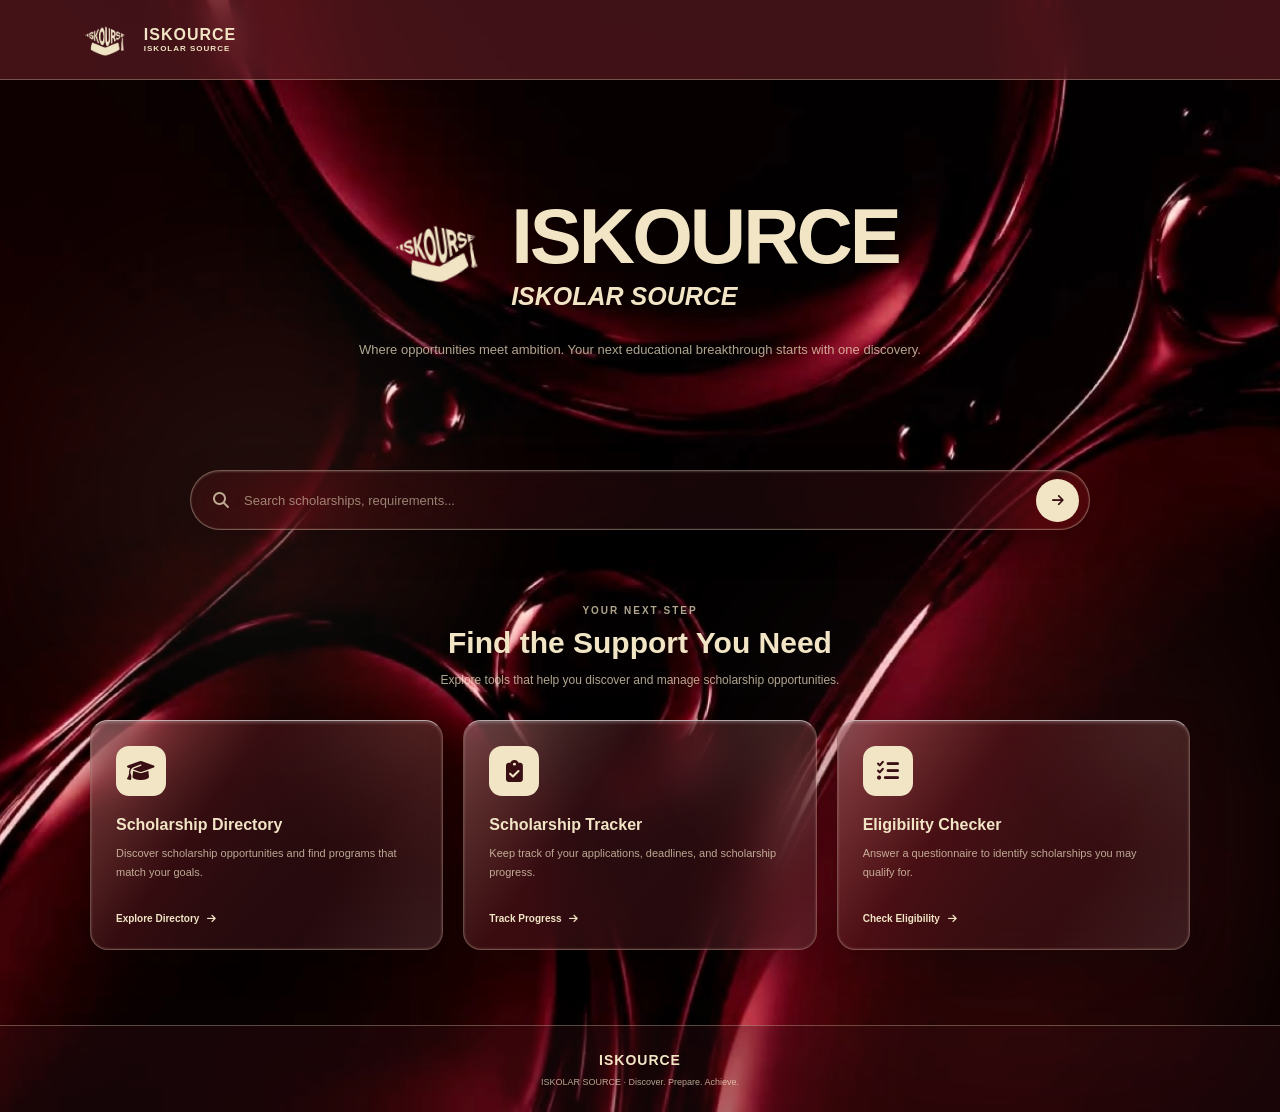
<file: index.html>
<!DOCTYPE html>
<html lang="en">
<head>
    <meta charset="UTF-8">
    <meta name="viewport" content="width=device-width, initial-scale=1.0">

    <title>ISKOURCE | Iskolar Source</title>

    <link rel="stylesheet" href="style.css">

    <link rel="stylesheet" href="https://cdnjs.cloudflare.com/ajax/libs/font-awesome/6.5.0/css/all.min.css">

    <link rel="preconnect" href="https://fonts.googleapis.com">
    <link rel="preconnect" href="https://fonts.gstatic.com" crossorigin>

    <link href="https://fonts.googleapis.com/css2?family=Montserrat:wght@400;500;600;700;800;900&display=swap" rel="stylesheet">
</head>

<body>

<div class="page-transition"></div>

    <main class="homepage">

        <!-- BRAND HEADER -->
        <header class="brand-header">

    <a href="index.html" class="brand-lockup">

        <span class="brand-mark">
            <img src="images/my-logo.png" alt="ISKOURCE Logo">
        </span>

        <span class="brand-copy">
            <strong>ISKOURCE</strong>
            <small>ISKOLAR SOURCE</small>
        </span>

    </a>

</header>

        <!-- WELCOME SECTION -->
        <section class="welcome">

            <div class="hero-brand">

                <span class="hero-mark">
    <img src="images/my-logo.png" alt="ISKOURCE Logo">
</span>

                <div class="hero-brand-copy">

                    <h1>ISKOURCE</h1>
                    <p class="tagline">ISKOLAR SOURCE</p>

                </div>

            </div>

            <p class="welcome-description">
                Where opportunities meet ambition.
                Your next educational breakthrough starts with one discovery.
            </p>
 

        </section>


        <!-- SEARCH SECTION -->
        <section class="search-section">

            <div class="search-container">

                <i class="fas fa-search search-icon"></i>

                <input
                    type="text"
                    id="searchInput"
                    placeholder="Search scholarships, requirements..."
                    autocomplete="off"
                >

                <button id="searchButton" aria-label="Search">
                    <i class="fas fa-arrow-right"></i>
                </button>

            </div>


            <!-- SCHOLARSHIP SEARCH RESULTS -->
            <div class="scholarship-list">

                <a href="scholarships.html#dost" class="scholarship-card">

                    <span class="result-type">GOVERNMENT</span>

                    <h3>DOST Scholarship</h3>

                    <p>
                        Science and Technology Scholarship Program
                    </p>

                    <span class="result-link">
                        View Details
                        <i class="fa-solid fa-arrow-right"></i>
                    </span>

                </a>


                <a href="scholarships.html#ched" class="scholarship-card">

                    <span class="result-type">GOVERNMENT</span>

                    <h3>CHED Scholarship</h3>

                    <p>
                        Financial assistance for college students
                    </p>

                    <span class="result-link">
                        View Details
                        <i class="fa-solid fa-arrow-right"></i>
                    </span>

                </a>


                <a href="scholarships.html#sm" class="scholarship-card">

                    <span class="result-type">PRIVATE</span>

                    <h3>SM Foundation Scholarship</h3>

                    <p>
                        Educational assistance for deserving students
                    </p>

                    <span class="result-link">
                        View Details
                        <i class="fa-solid fa-arrow-right"></i>
                    </span>

                </a>

            </div>

        </section>


        <!-- QUICK ACCESS SECTION -->
        <section class="quick-access">

            <div class="section-heading">

                <p class="eyebrow">YOUR NEXT STEP</p>

                <h2>Find the Support You Need</h2>

                <p>
                    Explore tools that help you discover and manage
                    scholarship opportunities.
                </p>

            </div>


            <div class="card-container">


                <!-- DIRECTORY CARD -->
                <a href="scholarships.html"
   class="feature-card directory-morph">
                    <span class="feature-icon">
                        <i class="fa-solid fa-graduation-cap"></i>
                    </span>

                    <h3>Scholarship Directory</h3>

                    <p>
                        Discover scholarship opportunities and find
                        programs that match your goals.
                    </p>

                    <span class="card-action">
                        Explore Directory
                        <i class="fa-solid fa-arrow-right"></i>
                    </span>

                </a>


                <!-- TRACKER CARD -->
                <a href="tracker.html" class="feature-card">

                    <span class="feature-icon">
                        <i class="fa-solid fa-clipboard-check"></i>
                    </span>

                    <h3>Scholarship Tracker</h3>

                    <p>
                        Keep track of your applications, deadlines,
                        and scholarship progress.
                    </p>

                    <span class="card-action">
                        Track Progress
                        <i class="fa-solid fa-arrow-right"></i>
                    </span>

                </a>


                <!-- ELIGIBILITY CARD -->
                <a href="eligibility.html" class="feature-card">

                    <span class="feature-icon">
                        <i class="fa-solid fa-list-check"></i>
                    </span>

                    <h3>Eligibility Checker</h3>

                    <p>
                        Answer a questionnaire to identify
                        scholarships you may qualify for.
                    </p>

                    <span class="card-action">
                        Check Eligibility
                        <i class="fa-solid fa-arrow-right"></i>
                    </span>

                </a>


            </div>

        </section>


        <!-- FOOTER -->
        <footer class="homepage-footer">

            <a href="index.html" class="footer-brand">
                ISKOURCE
            </a>

            <p>
                ISKOLAR SOURCE · Discover. Prepare. Achieve.
            </p>

        </footer>

    </main>


    <script src="script.js"></script>
    <script src="transition.js"></script>


</body>
</html>
</file>
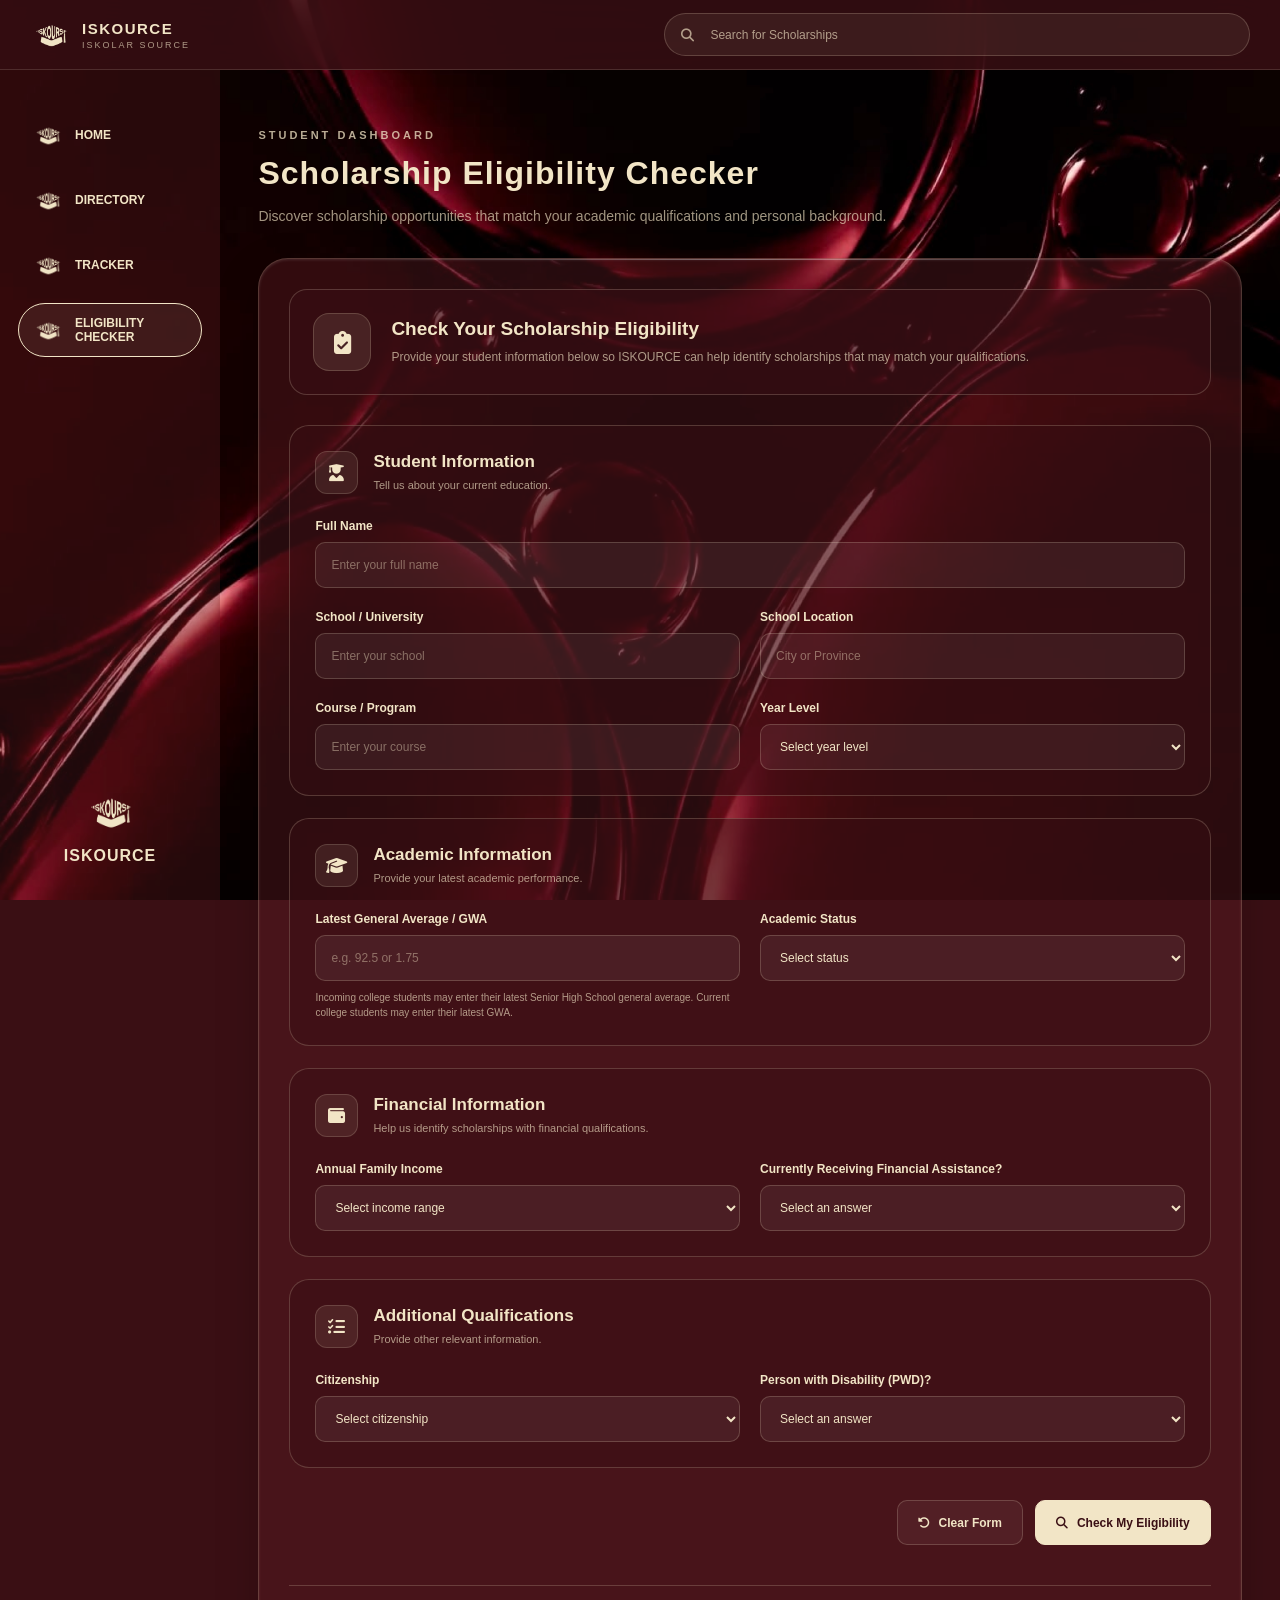
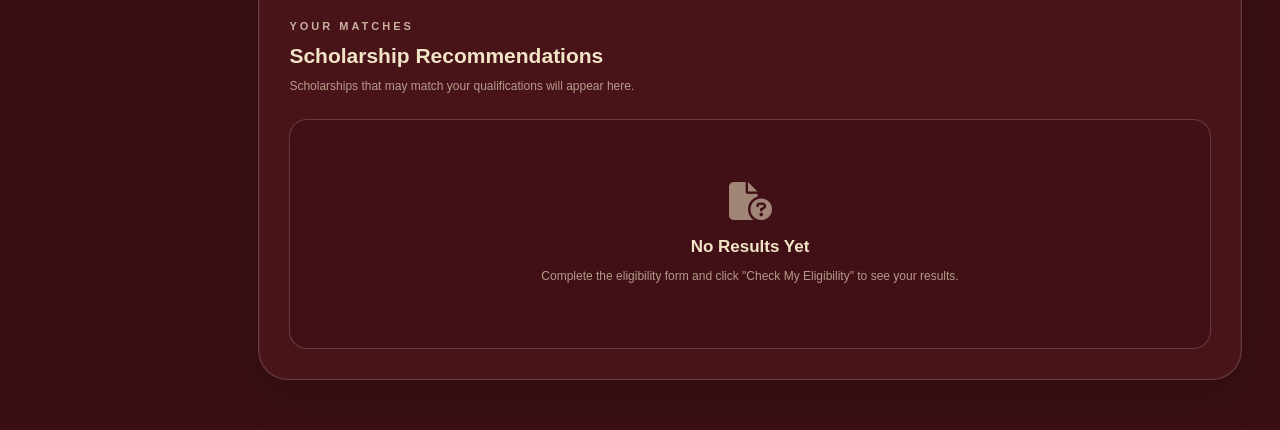
<file: eligibility.html>
<!DOCTYPE html>
<html lang="en">

<head>
    <meta charset="UTF-8">
    <meta name="viewport" content="width=device-width, initial-scale=1.0">

    <title>ISKOURCE | Eligibility Checker</title>

    <link rel="stylesheet" href="style.css">
    <link rel="stylesheet" href="eligibility.css">

    <link rel="stylesheet"
        href="https://cdnjs.cloudflare.com/ajax/libs/font-awesome/6.5.0/css/all.min.css">
</head>

<body>

    <!-- TOP HEADER -->
    <header class="top-header">

        <a href="index.html" class="top-brand">
            <img src="images/my-logo.png" alt="ISKOURCE Logo">

            <div>
                <strong>ISKOURCE</strong>
                <small>ISKOLAR SOURCE</small>
            </div>
        </a>

        <div class="top-search">
            <i class="fa-solid fa-magnifying-glass"></i>

            <input
                type="text"
                id="topSearch"
                placeholder="Search for Scholarships"
            >
        </div>

    </header>


    <!-- SIDEBAR -->
    <aside class="sidebar">

        <nav class="sidebar-links">

            <a href="index.html" class="sidebar-link">
                <img src="images/my-logo.png" alt="">
                <span>HOME</span>
            </a>

            <a href="scholarships.html" class="sidebar-link">
                <img src="images/my-logo.png" alt="">
                <span>DIRECTORY</span>
            </a>

            <a href="tracker.html" class="sidebar-link">
                <img src="images/my-logo.png" alt="">
                <span>TRACKER</span>
            </a>

            <a href="eligibility.html" class="sidebar-link active">
                <img src="images/my-logo.png" alt="">
                <span>ELIGIBILITY CHECKER</span>
            </a>

        </nav>

        <div class="sidebar-brand">
            <img src="images/my-logo.png" alt="ISKOURCE">
            <span>ISKOURCE</span>
        </div>

    </aside>


    <!-- MAIN CONTENT -->
    <main class="main-content morph-target eligibility-morph">

        <!-- PAGE HEADING -->
       <header class="eligibility-heading">

            <div>
                <span class="eligibility-eyebrow">
                    STUDENT DASHBOARD
                </span>

                <h1>Scholarship Eligibility Checker</h1>

                <p>
                    Discover scholarship opportunities that match
                    your academic qualifications and personal background.
                </p>
            </div>

        </header>


        <!-- ELIGIBILITY MAIN CONTAINER -->
        <div class="eligibility-container">


            <!-- INTRODUCTION -->
            <section class="eligibility-intro">

                <div class="eligibility-intro-icon">
                    <i class="fa-solid fa-clipboard-check"></i>
                </div>

                <div>
                    <h2>Check Your Scholarship Eligibility</h2>

                    <p>
                        Provide your student information below so ISKOURCE
                        can help identify scholarships that may match
                        your qualifications.
                    </p>
                </div>

            </section>


            <!-- ELIGIBILITY FORM -->
            <form id="eligibilityForm">


                <!-- STUDENT INFORMATION -->
                <section class="eligibility-form-section">

                    <div class="eligibility-section-heading">

                        <div class="eligibility-section-icon">
                            <i class="fa-solid fa-user-graduate"></i>
                        </div>

                        <div>
                            <h2>Student Information</h2>
                            <p>Tell us about your current education.</p>
                        </div>

                    </div>


                    <div class="eligibility-form-grid">

                        <div class="eligibility-field full-width">
                            <label for="studentName">Full Name</label>

                            <input
                                type="text"
                                id="studentName"
                                placeholder="Enter your full name"
                                required
                            >
                        </div>


                        <div class="eligibility-field">
                            <label for="studentSchool">
                                School / University
                            </label>

                            <input
                                type="text"
                                id="studentSchool"
                                placeholder="Enter your school"
                                required
                            >
                        </div>


                        <div class="eligibility-field">
                            <label for="studentLocation">
                                School Location
                            </label>

                            <input
                                type="text"
                                id="studentLocation"
                                placeholder="City or Province"
                                required
                            >
                        </div>


                        <div class="eligibility-field">
                            <label for="studentCourse">
                                Course / Program
                            </label>

                            <input
                                type="text"
                                id="studentCourse"
                                placeholder="Enter your course"
                                required
                            >
                        </div>


                        <div class="eligibility-field">
                            <label for="studentYear">
                                Year Level
                            </label>

                            <select id="studentYear" required>
                                <option value="">Select year level</option>
                                <option value="Grade 11">Grade 11</option>
                                <option value="Grade 12">Grade 12</option>
                                <option value="1st Year">1st Year College</option>
                                <option value="2nd Year">2nd Year College</option>
                                <option value="3rd Year">3rd Year College</option>
                                <option value="4th Year">4th Year College</option>
                                <option value="5th Year">5th Year College</option>
                            </select>
                        </div>

                    </div>

                </section>


                <!-- ACADEMIC INFORMATION -->
                <section class="eligibility-form-section">

                    <div class="eligibility-section-heading">

                        <div class="eligibility-section-icon">
                            <i class="fa-solid fa-graduation-cap"></i>
                        </div>

                        <div>
                            <h2>Academic Information</h2>
                            <p>Provide your latest academic performance.</p>
                        </div>

                    </div>


                    <div class="eligibility-form-grid">

                       
<div class="eligibility-field">
    <label for="studentGWA">
        Latest General Average / GWA
    </label>

    <input
        type="number"
        id="studentGWA"
        placeholder="e.g. 92.5 or 1.75"
        min="0"
        max="100"
        step="any"
        required
    >

    <small>
        Incoming college students may enter their latest Senior High
        School general average. Current college students may enter
        their latest GWA.
    </small>
</div>


                        <div class="eligibility-field">
                            <label for="academicStatus">
                                Academic Status
                            </label>

                            <select id="academicStatus" required>
                                <option value="">Select status</option>
                                <option value="Regular">Regular Student</option>
                                <option value="Irregular">Irregular Student</option>
                                <option value="Transferee">Transferee</option>
                                <option value="Returning">Returning Student</option>
                            </select>
                        </div>

                    </div>

                </section>


                <!-- FINANCIAL INFORMATION -->
                <section class="eligibility-form-section">

                    <div class="eligibility-section-heading">

                        <div class="eligibility-section-icon">
                            <i class="fa-solid fa-wallet"></i>
                        </div>

                        <div>
                            <h2>Financial Information</h2>
                            <p>Help us identify scholarships with financial qualifications.</p>
                        </div>

                    </div>


                    <div class="eligibility-form-grid">

                        <div class="eligibility-field">
                            <label for="familyIncome">
                                Annual Family Income
                            </label>

                            <select id="familyIncome" required>
                                <option value="">Select income range</option>
                                <option value="below-100k">Below ₱100,000</option>
                                <option value="100k-200k">₱100,000 – ₱200,000</option>
                                <option value="200k-300k">₱200,001 – ₱300,000</option>
                                <option value="300k-400k">₱300,001 – ₱400,000</option>
                                <option value="400k-500k">₱400,001 – ₱500,000</option>
                                <option value="above-500k">Above ₱500,000</option>
                            </select>
                        </div>


                        <div class="eligibility-field">
                            <label for="financialAssistance">
                                Currently Receiving Financial Assistance?
                            </label>

                            <select id="financialAssistance" required>
                                <option value="">Select an answer</option>
                                <option value="Yes">Yes</option>
                                <option value="No">No</option>
                            </select>
                        </div>

                    </div>

                </section>


                <!-- ADDITIONAL INFORMATION -->
                <section class="eligibility-form-section">

                    <div class="eligibility-section-heading">

                        <div class="eligibility-section-icon">
                            <i class="fa-solid fa-list-check"></i>
                        </div>

                        <div>
                            <h2>Additional Qualifications</h2>
                            <p>Provide other relevant information.</p>
                        </div>

                    </div>


                    <div class="eligibility-form-grid">

                        <div class="eligibility-field">
                            <label for="studentCitizenship">
                                Citizenship
                            </label>

                            <select id="studentCitizenship" required>
                                <option value="">Select citizenship</option>
                                <option value="Filipino">Filipino</option>
                                <option value="Other">Other</option>
                            </select>
                        </div>


                        <div class="eligibility-field">
                            <label for="studentDisability">
                                Person with Disability (PWD)?
                            </label>

                            <select id="studentDisability" required>
                                <option value="">Select an answer</option>
                                <option value="Yes">Yes</option>
                                <option value="No">No</option>
                            </select>
                        </div>

                    </div>

                </section>


                <!-- FORM ACTIONS -->
                <div class="eligibility-form-actions">

                    <button
                        type="reset"
                        class="eligibility-reset-btn"
                    >
                        <i class="fa-solid fa-rotate-left"></i>
                        Clear Form
                    </button>

                    <button
                        type="submit"
                        class="eligibility-submit-btn"
                    >
                        <i class="fa-solid fa-magnifying-glass"></i>
                        Check My Eligibility
                    </button>

                </div>

            </form>


            <!-- RESULTS SECTION -->
            <section class="eligibility-results" id="eligibilityResults">

                <div class="eligibility-results-heading">

                    <div>
                        <span class="eligibility-eyebrow">
                            YOUR MATCHES
                        </span>

                        <h2>Scholarship Recommendations</h2>

                        <p>
                            Scholarships that may match your qualifications
                            will appear here.
                        </p>
                    </div>

                </div>


                <div class="eligibility-results-placeholder">

                    <i class="fa-solid fa-file-circle-question"></i>

                    <h3>No Results Yet</h3>

                    <p>
                        Complete the eligibility form and click
                        "Check My Eligibility" to see your results.
                    </p>

                </div>

            </section>

        </div>

    </main>


    <!-- JAVASCRIPT -->
    <script src="scholarship-data.js"></script>
<script src="eligibility.js"></script>

</body>
</html>
</file>
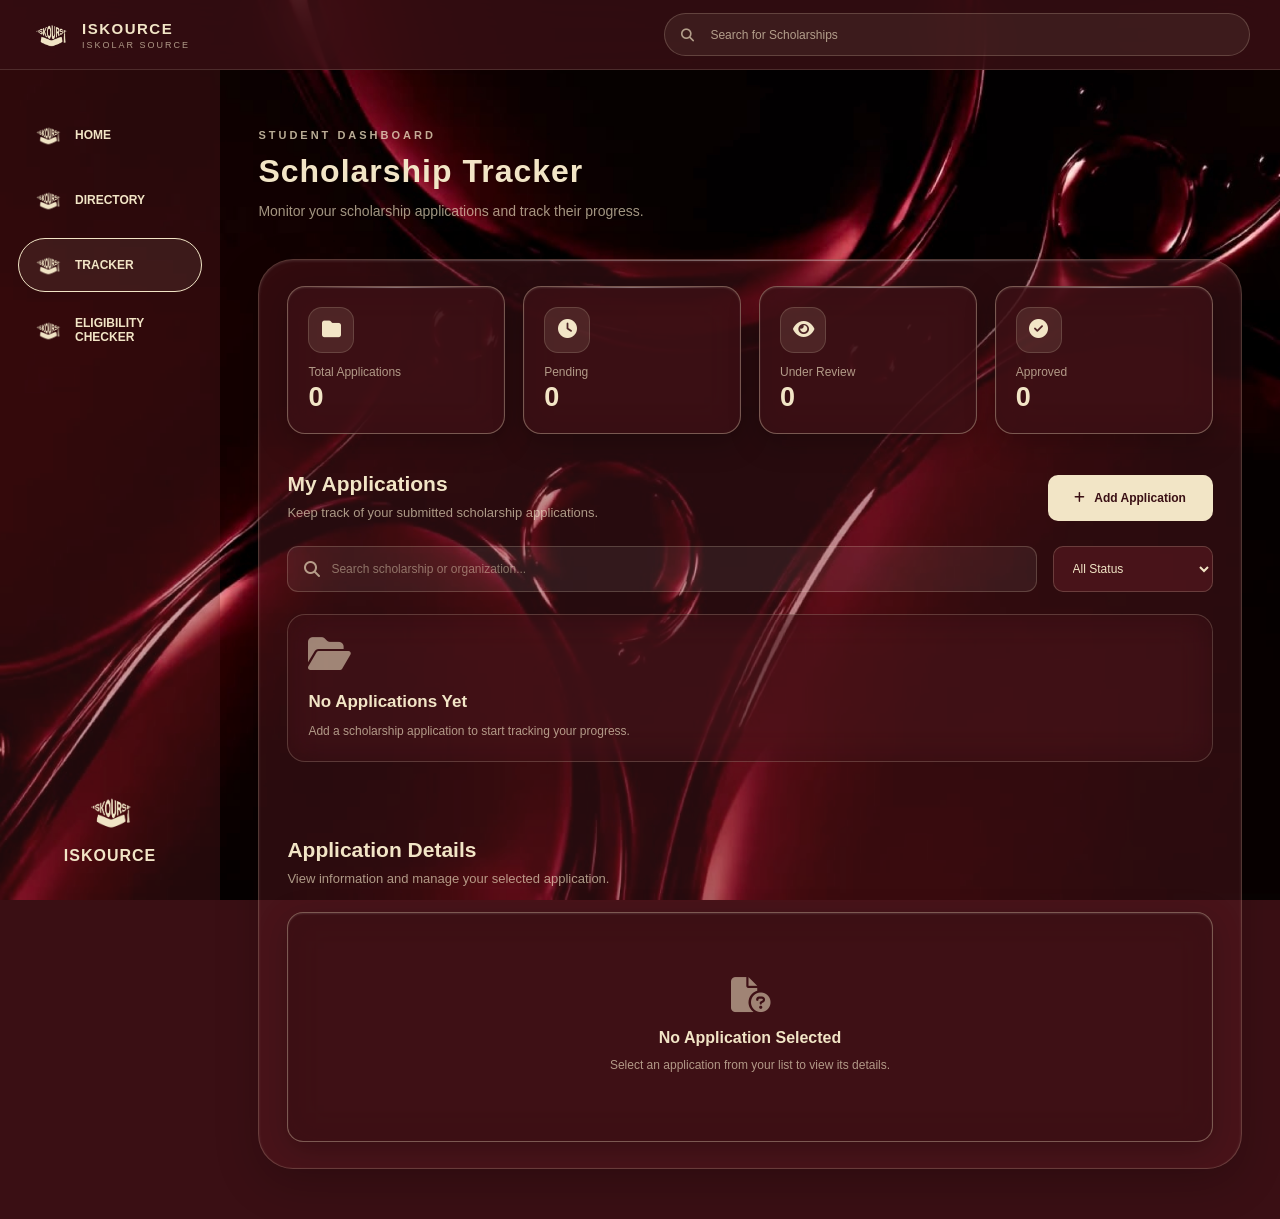
<file: tracker.html>
<!DOCTYPE html>
<html lang="en">
<head>
    <meta charset="UTF-8">
    <meta name="viewport" content="width=device-width, initial-scale=1.0">

    <title>ISKOURCE | Scholarship Tracker</title>

    <link rel="stylesheet"
href="https://cdnjs.cloudflare.com/ajax/libs/font-awesome/6.5.0/css/all.min.css">
    

     <link rel="stylesheet" href="style.css">

    <link rel="stylesheet" href="tracker.css">
</head>

<body>



<!-- TOP HEADER -->
<header class="top-header">

    <a href="index.html" class="top-brand">
        <img src="images/my-logo.png" alt="ISKOURCE Logo">

        <div>
            <strong>ISKOURCE</strong>
            <small>ISKOLAR SOURCE</small>
        </div>
    </a>

    <div class="top-search">
        <i class="fa-solid fa-magnifying-glass"></i>

        <input
            type="text"
            id="topSearch"
            placeholder="Search for Scholarships"
        >
    </div>

</header>


<!-- SIDEBAR -->
<aside class="sidebar">

    <nav class="sidebar-links">

        <a href="index.html" class="sidebar-link">
            <img src="images/my-logo.png" alt="">
            <span>HOME</span>
        </a>

        <a href="scholarships.html" class="sidebar-link">
            <img src="images/my-logo.png" alt="">
            <span>DIRECTORY</span>
        </a>

        <a href="tracker.html" class="sidebar-link active">
            <img src="images/my-logo.png" alt="">
            <span>TRACKER</span>
        </a>

        <a href="eligibility.html" class="sidebar-link">
            <img src="images/my-logo.png" alt="">
            <span>ELIGIBILITY CHECKER</span>
        </a>

    </nav>

    <div class="sidebar-brand">
        <img src="images/my-logo.png" alt="ISKOURCE">
        <span>ISKOURCE</span>
    </div>

</aside>


    <!-- MAIN CONTENT -->
    <main class="main-content morph-target tracker-morph">
        <!-- PAGE HEADING -->
        <header class="tracker-heading">
            <div>
                <span class="tracker-eyebrow">STUDENT DASHBOARD</span>

                <h1>Scholarship Tracker</h1>

                <p>
                    Monitor your scholarship applications and
                    track their progress.
                </p>
            </div>
        </header>


        
<!-- MAIN TRACKER GLASS CONTAINER -->
<div class="tracker-container">

    <!-- SUMMARY CARDS -->
    <section class="tracker-summary">

        <div class="tracker-summary-card">
            <div class="summary-icon">
                <i class="fa-solid fa-folder"></i>
            </div>
            <div>
                <p>Total Applications</p>
                <h2 id="totalApplications">0</h2>
            </div>
        </div>

        <div class="tracker-summary-card">
            <div class="summary-icon">
                <i class="fa-solid fa-clock"></i>
            </div>
            <div>
                <p>Pending</p>
                <h2 id="pendingApplications">0</h2>
            </div>
        </div>

        <div class="tracker-summary-card">
            <div class="summary-icon">
                <i class="fa-solid fa-eye"></i>
            </div>
            <div>
                <p>Under Review</p>
                <h2 id="reviewApplications">0</h2>
            </div>
        </div>

        <div class="tracker-summary-card">
            <div class="summary-icon">
                <i class="fa-solid fa-circle-check"></i>
            </div>
            <div>
                <p>Approved</p>
                <h2 id="approvedApplications">0</h2>
            </div>
        </div>

    </section>


    <!-- APPLICATION SECTION -->
    <section class="applications-section">

        <div class="tracker-section-header">
            <div>
                <h2>My Applications</h2>
                <p>
                    Keep track of your submitted scholarship applications.
                </p>
            </div>

            <button
                class="add-application-btn"
                id="addApplicationBtn"
                type="button"
            >
                <i class="fa-solid fa-plus"></i>
                Add Application
            </button>
        </div>


        <!-- SEARCH AND FILTER -->
        <div class="tracker-toolbar">

            <div class="tracker-search">
                <i class="fa-solid fa-magnifying-glass"></i>

                <input
                    type="search"
                    id="applicationSearch"
                    placeholder="Search scholarship or organization..."
                >
            </div>

            <select id="applicationStatusFilter">
                <option value="All">All Status</option>
                <option value="Pending">Pending</option>
                <option value="Under Review">Under Review</option>
                <option value="Approved">Approved</option>
                <option value="Rejected">Rejected</option>
            </select>

        </div>


        <!-- APPLICATION CARDS -->
        <div
            class="tracker-application-list"
            id="applicationList"
        >
            <!-- JavaScript generates application cards here -->
        </div>

    </section>


    <!-- APPLICATION DETAILS -->
    <section class="tracker-details-section">

        <div class="tracker-section-header">
            <div>
                <h2>Application Details</h2>
                <p>
                    View information and manage your selected application.
                </p>
            </div>
        </div>

        <div
            class="tracker-details-placeholder"
            id="applicationDetails"
        >
            <i class="fa-solid fa-file-circle-question"></i>

            <h3>No Application Selected</h3>

            <p>
                Select an application from your list to view its details.
            </p>
        </div>

    </section>

</div>
<!-- END MAIN TRACKER GLASS CONTAINER -->


    </main>


    <!-- JAVASCRIPT -->
    <script src="tracker.js"></script>

</body>
</html>
</file>
<file: style.css>
/* =========================================
   ISKOURCE HOMEPAGE
   MAROON GLASSMORPHISM DESIGN
========================================= */


/* COLOR VARIABLES */

:root {

    --dark-red: #3A0F14;
    --light-red: #601C24;
    --cream-yellow: #F2E5C6;

    --glass-bg: rgba(96, 28, 36, 0.48);
    --glass-border: rgba(242, 229, 198, 0.30);

    --text-muted: rgba(242, 229, 198, 0.72);

    --transition: 0.3s ease;

}


/* GENERAL RESET */

* {
    margin: 0;
    padding: 0;
    box-sizing: border-box;
}

html {
    min-height: 100%;
    background-color: #3A0F14;
}

body {
    min-height: 100vh;
    background: transparent;
}


/* MAIN HOMEPAGE */

.homepage {
    min-height: 100vh;
    background-image: url("images/background.jpg") !important;
    background-size: cover !important;
    background-position: center !important;
    background-repeat: no-repeat !important;
}
/* =========================================
   HEADER
========================================= */

.brand-header {

    min-height: 75px;

    display: flex;

    align-items: center;

    padding: 12px 6%;

    background: rgba(96, 28, 36, 0.65);

    backdrop-filter: blur(15px);
    -webkit-backdrop-filter: blur(15px);

    border-bottom: 1px solid var(--glass-border);

}

.brand-lockup {

    display: flex;

    align-items: center;

    gap: 12px;

    text-decoration: none;

    color: var(--cream-yellow);

}

.brand-mark {
    display: flex;
    align-items: center;
    justify-content: center;
}

.brand-mark img {
    width: 55px;
    height: 55px;
    object-fit: contain;
}

.brand-copy {

    display: flex;

    flex-direction: column;

}

.brand-copy strong {

    font-size: 16px;

    font-weight: 900;

    letter-spacing: 1px;

}

.brand-copy small {

    font-size: 8px;

    font-weight: 700;

    letter-spacing: 1px;

}


/* =========================================
   WELCOME SECTION
========================================= */

.welcome {

    width: 90%;

    max-width: 900px;

    min-height: 390px;

    margin: auto;

    padding: 75px 20px 45px;

    display: flex;

    flex-direction: column;

    justify-content: center;

    align-items: center;

    text-align: center;

}


/* HERO BRAND */

.hero-brand {

    display: flex;

    align-items: center;

    justify-content: center;

    gap: 20px;

}

.hero-mark {
    display: flex;
    align-items: center;
    justify-content: center;
}

.hero-mark img {
    width: 110px;
    height: 110px;
    object-fit: contain;
    transform: rotate(-8deg);
    filter: drop-shadow(5px 7px 5px rgba(0,0,0,0.25));
}

.hero-brand-copy {

    text-align: left;

}

.hero-brand h1 {

    font-size: clamp(42px, 8vw, 78px);

    font-weight: 900;

    letter-spacing: -3px;

    color: var(--cream-yellow);

}

.tagline {

    font-size: clamp(15px, 2.7vw, 25px);

    font-weight: 700;

    font-style: italic;

    color: var(--cream-yellow);

}


/* DESCRIPTION */

.welcome-description {

    max-width: 590px;

    margin: 27px auto;

    color: var(--text-muted);

    font-size: 13px;

    line-height: 1.8;

}


/* JOURNEY BUTTON */

.journey-button {

    display: inline-flex;

    align-items: center;

    justify-content: center;

    gap: 12px;

    padding: 14px 28px;

    border-radius: 30px;

    background: var(--cream-yellow);

    color: var(--dark-red);

    text-decoration: none;

    font-size: 12px;

    font-weight: 800;

    transition: var(--transition);

}

.journey-button:hover {

    transform: translateY(-4px);

    box-shadow: 0 10px 25px rgba(0,0,0,0.25);

    background: #fff1d2;

}


/* =========================================
   GLASSMORPHISM SEARCH BAR
========================================= */

.search-section {

    width: 88%;

    max-width: 900px;

    margin: auto;

}


.search-container {

    width: 100%;

    min-height: 60px;

    display: flex;

    align-items: center;

    gap: 15px;

    padding: 6px 10px 6px 22px;

    border-radius: 50px;

    background: rgba(96, 28, 36, 0.45);

    backdrop-filter: blur(18px);
    -webkit-backdrop-filter: blur(18px);

    border: 1px solid var(--glass-border);

    box-shadow:

        0 8px 32px rgba(0,0,0,0.18),

        inset 0 1px 0 rgba(242,229,198,0.08);

    transition: var(--transition);

}

.search-container:focus-within {

    border-color: var(--cream-yellow);

    box-shadow:

        0 0 20px rgba(242,229,198,0.10),

        0 8px 32px rgba(0,0,0,0.2);

}


.search-icon {

    color: var(--text-muted);

}


.search-container input {

    flex: 1;

    min-width: 0;

    height: 45px;

    border: none;

    outline: none;

    background: transparent;

    color: var(--cream-yellow);

    font-size: 13px;

}

.search-container input::placeholder {

    color: rgba(242,229,198,0.55);

}


.search-container button {

    width: 43px;

    height: 43px;

    border: none;

    border-radius: 50%;

    background: var(--cream-yellow);

    color: var(--dark-red);

    cursor: pointer;

    transition: var(--transition);

}

.search-container button:hover {

    transform: scale(1.08);

    background: white;

}


/* =========================================
   SEARCH RESULTS
========================================= */

.scholarship-list {

    display: none;

    grid-template-columns: repeat(3, 1fr);

    gap: 15px;

    margin-top: 20px;

}

.scholarship-card {

    padding: 22px;

    text-decoration: none;

    color: var(--cream-yellow);

    border-radius: 16px;

    background: var(--glass-bg);

    backdrop-filter: blur(15px);
    -webkit-backdrop-filter: blur(15px);

    border: 1px solid var(--glass-border);

    box-shadow: 0 8px 25px rgba(0,0,0,0.15);

    transition: var(--transition);

}

.scholarship-card:hover {

    transform: translateY(-5px);

    background: rgba(120, 38, 48, 0.65);

    border-color: var(--cream-yellow);

}

.result-type {

    font-size: 9px;

    font-weight: 800;

    letter-spacing: 1px;

    color: var(--text-muted);

}

.scholarship-card h3 {

    margin: 12px 0 8px;

    font-size: 15px;

}

.scholarship-card p {

    font-size: 11px;

    line-height: 1.6;

    color: var(--text-muted);

}

.result-link {

    display: inline-block;

    margin-top: 15px;

    font-size: 10px;

    font-weight: 800;

}


/* =========================================
   QUICK ACCESS SECTION
========================================= */

.quick-access {

    width: 90%;

    max-width: 1100px;

    margin: 75px auto;

}


.section-heading {

    text-align: center;

    margin-bottom: 30px;

}

.eyebrow {

    font-size: 10px;

    font-weight: 800;

    letter-spacing: 2px;

    color: var(--text-muted);

    margin-bottom: 10px;

}

.section-heading h2 {

    font-size: clamp(22px, 3vw, 30px);

    font-weight: 800;

    color: var(--cream-yellow);

}

.section-heading p:last-child {

    margin-top: 10px;

    font-size: 12px;

    color: var(--text-muted);

    line-height: 1.7;

}


/* FEATURE CARD CONTAINER */

.card-container {

    display: grid;

    grid-template-columns: repeat(3, 1fr);

    gap: 20px;

}


/* =========================================
   GLASSMORPHISM FEATURE CARDS
========================================= */

.feature-card {

    min-height: 230px;

    display: flex;

    flex-direction: column;

    align-items: flex-start;

    padding: 25px;

    text-decoration: none;

    color: var(--cream-yellow);

    border-radius: 18px;

    background:

        linear-gradient(
            135deg,
            rgba(120, 38, 48, 0.40),
            rgba(58, 15, 20, 0.50)
        );

    backdrop-filter: blur(20px);
    -webkit-backdrop-filter: blur(20px);

    border: 1px solid var(--glass-border);

    box-shadow:

        0 8px 32px rgba(0,0,0,0.20),

        inset 0 1px 0 rgba(242,229,198,0.10);

    transition: var(--transition);

}


/* CARD HOVER */

.feature-card:hover {

    transform: translateY(-7px);

    background: rgba(120, 38, 48, 0.60);

    border-color: rgba(242,229,198,0.75);

    box-shadow:

        0 15px 35px rgba(0,0,0,0.25),

        0 0 15px rgba(242,229,198,0.08);

}


/* CARD ICON */

.feature-icon {

    width: 50px;

    height: 50px;

    display: flex;

    justify-content: center;

    align-items: center;

    margin-bottom: 20px;

    border-radius: 13px;

    background: var(--cream-yellow);

    color: var(--dark-red);

    font-size: 22px;

}


/* CARD TEXT */

.feature-card h3 {

    font-size: 16px;

    font-weight: 800;

    margin-bottom: 10px;

    color: var(--cream-yellow);

}

.feature-card p {

    font-size: 11px;

    line-height: 1.7;

    color: var(--text-muted);

    margin-bottom: 20px;

}


/* CARD ACTION */

.card-action {

    margin-top: auto;

    font-size: 10px;

    font-weight: 800;

    color: var(--cream-yellow);

}

.card-action i {

    margin-left: 5px;

    transition: var(--transition);

}

.feature-card:hover .card-action i {

    transform: translateX(5px);

}


/* =========================================
   FOOTER
========================================= */

.homepage-footer {

    padding: 25px 15px;

    text-align: center;

    border-top: 1px solid var(--glass-border);

    background: rgba(58,15,20,0.30);

}

.footer-brand {

    font-size: 14px;

    font-weight: 900;

    letter-spacing: 1px;

    color: var(--cream-yellow);

    text-decoration: none;

}

.homepage-footer p {

    margin-top: 8px;

    font-size: 9px;

    color: var(--text-muted);

}


/* =========================================
   RESPONSIVE DESIGN
========================================= */

@media (max-width: 760px) {

    .welcome {

        min-height: 340px;

    }

    .card-container {

        grid-template-columns: 1fr;

    }

    .scholarship-list {

        grid-template-columns: 1fr;

    }

    .feature-card {

        min-height: 190px;

    }

}


@media (max-width: 430px) {

    .brand-header {

        padding: 12px 18px;

    }

    .welcome {

        width: 94%;

        padding-top: 55px;

    }

    .hero-brand {

        gap: 10px;

    }

    .hero-mark {

        font-size: 55px;

    }

    .hero-brand h1 {

        font-size: 42px;

        letter-spacing: -2px;

    }

    .welcome-description {

        font-size: 11px;

    }

    .search-section {

        width: 92%;

    }

    .search-container {

        padding-left: 15px;

    }

    .search-container input {

        font-size: 11px;

    }

}


/* =========================================
   ISKOURCE — PREMIUM GLASS BACKGROUND
========================================= */

.homepage {
    position: relative;
    isolation: isolate;

    background:
        radial-gradient(
            ellipse at 15% 20%,
            rgba(150, 55, 70, 0.38),
            transparent 38%
        ),
        radial-gradient(
            ellipse at 85% 35%,
            rgba(110, 35, 48, 0.42),
            transparent 40%
        ),
        radial-gradient(
            ellipse at 50% 85%,
            rgba(160, 100, 75, 0.16),
            transparent 42%
        ),
        linear-gradient(
            135deg,
            #3A0F14,
            #501720,
            #3A0F14
        );
}

/* SOFT AMBIENT LIGHT */
.homepage::before {
    content: "";
    position: absolute;
    inset: 0;
    z-index: -1;
    pointer-events: none;

    background:
        radial-gradient(
            circle at 20% 45%,
            rgba(242, 229, 198, 0.07),
            transparent 25%
        ),
        radial-gradient(
            circle at 80% 75%,
            rgba(180, 70, 85, 0.12),
            transparent 30%
        );

    filter: blur(35px);
}

/* =========================================
   PREMIUM GLASS FEATURE CARDS
========================================= */


/* =========================================
   STRONGER GLASS REFLECTION
========================================= */

.feature-card {
    position: relative;
    overflow: hidden;
    isolation: isolate;
}

/* BRIGHT GLASS REFLECTION */
.feature-card::before {
    content: "";
    position: absolute;
    inset: 0;
    z-index: 0;
    pointer-events: none;

    background:
        linear-gradient(
            125deg,
            rgba(255, 255, 255, 0.22) 0%,
            rgba(242, 229, 198, 0.15) 12%,
            transparent 35%,
            transparent 70%,
            rgba(255, 255, 255, 0.08) 100%
        );

    opacity: 1;
}

/* KEEP CARD CONTENT ABOVE REFLECTION */
.feature-card > * {
    position: relative;
    z-index: 1;
}

/* SOFT INNER GLOW */
.feature-card::after {
    content: "";
    position: absolute;
    width: 180px;
    height: 180px;
    top: -100px;
    right: -80px;
    z-index: -1;
    pointer-events: none;

    background: rgba(242, 229, 198, 0.12);
    filter: blur(55px);
    border-radius: 50%;
}

/* HOVER */
.feature-card:hover {
    transform: translateY(-9px);

    background: linear-gradient(
        135deg,
        rgba(160, 65, 78, 0.40),
        rgba(96, 28, 36, 0.32)
    );

    border-color: rgba(242, 229, 198, 0.65);

    box-shadow:
        0 20px 45px rgba(0, 0, 0, 0.32),
        0 0 25px rgba(242, 229, 198, 0.10),
        inset 0 1px 2px rgba(255, 255, 255, 0.25);
}

/* =========================================
   PREMIUM GLASS SEARCH
========================================= */

.search-container {
    background: rgba(96, 28, 36, 0.22);

    backdrop-filter: blur(30px) saturate(180%);
    -webkit-backdrop-filter: blur(30px) saturate(180%);

    border: 1px solid rgba(242, 229, 198, 0.35);

    box-shadow:
        0 12px 35px rgba(0, 0, 0, 0.25),
        inset 0 1px 2px rgba(255, 255, 255, 0.18),
        inset 0 -1px 1px rgba(242, 229, 198, 0.08);

    transition: all 0.35s ease;
}

.search-container:focus-within {
    border-color: rgba(242, 229, 198, 0.75);

    box-shadow:
        0 0 25px rgba(242, 229, 198, 0.13),
        0 12px 35px rgba(0, 0, 0, 0.28),
        inset 0 1px 2px rgba(255, 255, 255, 0.20);
}

/* =========================================
   PREMIUM SCHOLARSHIP GLASS
========================================= */

.scholarship-card {
    background: rgba(96, 28, 36, 0.22);

    backdrop-filter: blur(25px) saturate(170%);
    -webkit-backdrop-filter: blur(25px) saturate(170%);

    border: 1px solid rgba(242, 229, 198, 0.30);

    box-shadow:
        0 10px 35px rgba(0, 0, 0, 0.20),
        inset 0 1px 1px rgba(255, 255, 255, 0.16);

    transition: all 0.35s ease;
}

.scholarship-card:hover {
    transform: translateY(-6px);

    background: rgba(120, 38, 48, 0.40);

    border-color: rgba(242, 229, 198, 0.65);

    box-shadow:
        0 15px 35px rgba(0, 0, 0, 0.28),
        0 0 20px rgba(242, 229, 198, 0.10);
}


/* TOP GLASS HIGHLIGHT */

.feature-card {
    border-top: 1px solid rgba(255, 255, 255, 0.65);

    box-shadow:
        0 12px 35px rgba(0, 0, 0, 0.25),
        inset 0 2px 3px rgba(255, 255, 255, 0.20),
        inset 0 -1px 2px rgba(242, 229, 198, 0.12);
}





/* ==========================================
   ISKOURCE - CINEMATIC PAGE MORPH
========================================== */

@view-transition {
    navigation: auto;
}

/* Smooth full-page transition */
::view-transition-old(root),
::view-transition-new(root) {
    animation-duration: 1.4s;
    animation-timing-function: cubic-bezier(.76, 0, .24, 1);
}


/* Page movement */
@keyframes morphOld {
    from {
        opacity: 1;
        filter: blur(0);
    }

    to {
        opacity: 0.15;
        filter: blur(3px);
    }
}

@keyframes morphNew {
    from {
        opacity: 0.15;
        filter: blur(3px);
    }

    to {
        opacity: 1;
        filter: blur(0);
    }
}

/* Premium burgundy glass background */
::view-transition {
    background: #3A0F14;
}

/* Homepage cards */
.feature-card,
.scholarship-card {
    view-transition-name: none;
}


/* ==========================================
   HOMEPAGE ZOOM + SELECTED CARD EXPANSION
========================================== */

.homepage {
    transform-origin: var(--morph-x, 50%) var(--morph-y, 50%);

    transition:
        transform 1.6s cubic-bezier(.65, 0, .35, 1),
        filter 1.6s ease;

    will-change: transform;
}

/* Entire homepage moves toward selected card */
body.zoom-to-card .homepage {
    transform: scale(1.25);
}


/* SELECTED CARD: ALWAYS SHARP */

.feature-card.morph-selected,
.scholarship-card.morph-selected {
    position: relative;
    z-index: 9999;

    filter: none !important;
    opacity: 1 !important;

    transform:
        translate(var(--move-x), var(--move-y))
        scale(1.22);

    transform-origin: center center;

    transition:
        transform 1.6s cubic-bezier(.65, 0, .35, 1),
        box-shadow 1.6s ease;

    box-shadow:
        0 0 35px rgba(242, 229, 198, .3),
        0 0 80px rgba(96, 28, 36, .7);
}

/* Blur only the elements behind the selected card */

.morph-background {
    filter: blur(5px) brightness(.55);
    transition: filter 1.6s ease;
}
/* ==========================================
   DIRECTORY CROSS-PAGE MORPH
========================================== */

@view-transition {
    navigation: auto;
}

/* Shared element */
.directory-morph {
    view-transition-name: directory-morph;
}

/* Smooth morph movement */
::view-transition-group(directory-morph) {

    animation-duration: 1.5s;

    animation-timing-function:
        cubic-bezier(0.22, 1, 0.36, 1);

}

/* Keep the transition visually clean */
::view-transition-image-pair(directory-morph) {
    isolation: isolate;
}
/* ==========================================
   ISKOURCE CROSS-PAGE SHARED ELEMENT MORPH
========================================== */

@view-transition {
    navigation: auto;
}

.directory-morph {
    view-transition-name: directory-morph;
}

::view-transition-group(directory-morph) {
    animation-duration: 1.5s;
    animation-timing-function:
        cubic-bezier(0.22, 1, 0.36, 1);
}

::view-transition-image-pair(directory-morph) {
    isolation: isolate;
}

/* =========================================
   ISKOURCE - SHARED INNER PAGE LAYOUT
   HEADER + SIDEBAR + MAIN CONTENT
========================================= */

/* SHARED BACKGROUND */

html {
    min-height: 100%;
    background-color: #3A0F14;
    background-image: url("images/background.jpg");
    background-size: cover;
    background-position: center center;
    background-repeat: no-repeat;
    background-attachment: fixed;
}

body {
    min-height: 100vh;
    margin: 0;
    color: #F2E5C6;
    font-family: Arial, sans-serif;
    background: transparent;
}

/* SHARED HEADER */

.top-header {
    position: fixed;
    top: 0;
    left: 0;
    width: 100%;
    height: 70px;
    box-sizing: border-box;

    display: flex;
    align-items: center;
    justify-content: space-between;

    padding: 0 30px;

    background: rgba(58, 15, 20, 0.82);
    backdrop-filter: blur(25px);
    -webkit-backdrop-filter: blur(25px);

    border-bottom: 1px solid rgba(242, 229, 198, 0.15);
    z-index: 1000;
}

/* BRAND */

.top-brand {
    display: flex;
    align-items: center;
    gap: 10px;

    color: #F2E5C6;
    text-decoration: none;
}

.top-brand img {
    width: 42px;
    height: 42px;
    object-fit: contain;
}

.top-brand div {
    display: flex;
    flex-direction: column;
    gap: 3px;
}

.top-brand strong {
    font-size: 15px;
    letter-spacing: 1.5px;
}

.top-brand small {
    font-size: 9px;
    letter-spacing: 2px;
    color: rgba(242, 229, 198, 0.65);
}

/* SEARCH */

.top-search {
    position: relative;
    width: 48%;
    max-width: 680px;
}

.top-search input {
    width: 100%;
    height: 43px;
    box-sizing: border-box;

    padding: 10px 20px 10px 45px;

    background: rgba(242, 229, 198, 0.07);
    border: 1px solid rgba(242, 229, 198, 0.20);
    border-radius: 30px;

    color: #F2E5C6;
    font-size: 12px;
    outline: none;
}

.top-search input::placeholder {
    color: rgba(242, 229, 198, 0.65);
}

.top-search > i {
    position: absolute;
    left: 17px;
    top: 50%;
    transform: translateY(-50%);

    color: rgba(242, 229, 198, 0.65);
    font-size: 13px;
}

.sidebar {
    position: fixed;
    top: 70px;
    left: 0;
    bottom: 0;

    width: 220px;
    padding: 38px 18px 20px;

    background: rgba(96, 28, 36, 0.32);
    border-right: 1px solid var(--border);

    display: flex;
    flex-direction: column;
    z-index: 90;
}

.sidebar-links {
    display: flex;
    flex-direction: column;
    gap: 11px;
}

.sidebar-link {
    display: flex;
    align-items: center;
    gap: 11px;

    padding: 10px 13px;
    border: 1px solid transparent;
    border-radius: 30px;

    color: var(--cream-yellow);
    text-decoration: none;
    font-size: 12px;
    font-weight: 700;

    transition: 0.3s ease;
}

.sidebar-link img {
    width: 32px;
    height: 32px;
    object-fit: contain;
}

        .sidebar-link:hover,
        .sidebar-link.active {
            background: rgba(242, 229, 198, 0.08);
            border-color: var(--border);
        }

        .sidebar-brand {
            margin-top: auto;
            display: flex;
            flex-direction: column;
            align-items: center;
            gap: 8px;
            padding-bottom: 15px;
            font-weight: 800;
            letter-spacing: 1px;
        }

        .sidebar-brand img {
            width: 55px;
            height: 55px;
            object-fit: contain;
        }
        

/* SHARED MAIN CONTENT */

.main-content {
    width: calc(100% - 220px);
    min-height: 100vh;
    box-sizing: border-box;

    margin-left: 220px;
    padding: 125px 3% 50px;

    position: relative;
    z-index: 1;
}
/* ==========================================
   ELIGIBILITY CHECKER CROSS-PAGE MORPH
========================================== */

/* Homepage source card */
.feature-card[href="eligibility.html"] {
    view-transition-name: eligibility-morph;
}

/* Entire Eligibility Checker page */
.eligibility-morph {
    view-transition-name: eligibility-morph;
}

/* Same animation settings as Directory */
::view-transition-group(eligibility-morph) {
    animation-duration: 1.5s;
    animation-timing-function:
        cubic-bezier(0.22, 1, 0.36, 1);
}

::view-transition-image-pair(eligibility-morph) {
    isolation: isolate;
}
/* ==========================================
   TRACKER CROSS-PAGE MORPH
========================================== */

/* Homepage source card */
.feature-card[href="tracker.html"] {
    view-transition-name: tracker-morph;
}

/* Entire Tracker page */
.tracker-morph {
    view-transition-name: tracker-morph;
}

/* Same animation as Directory */
::view-transition-group(tracker-morph) {
    animation-duration: 1.5s;
    animation-timing-function:
        cubic-bezier(0.22, 1, 0.36, 1);
}

::view-transition-image-pair(tracker-morph) {
    isolation: isolate;
}
</file>
<file: eligibility.css>
/* =========================================
   ISKOURCE - ELIGIBILITY CHECKER
   MAROON GLASSMORPHISM DESIGN
========================================= */


/* COLOR VARIABLES */

:root {
    --eligibility-dark: #3A0F14;
    --eligibility-burgundy: #601C24;
    --eligibility-cream: #F2E5C6;

    --eligibility-glass: rgba(96, 28, 36, 0.40);
    --eligibility-border: rgba(242, 229, 198, 0.20);

    --eligibility-muted: rgba(242, 229, 198, 0.65);
}


/* =========================================
   PAGE HEADING
========================================= */

.eligibility-heading {
    display: flex;
    align-items: center;
    justify-content: space-between;
    margin-bottom: 30px;
}

.eligibility-eyebrow {
    display: inline-block;
    color: var(--eligibility-cream);
    font-size: 11px;
    font-weight: 700;
    letter-spacing: 3px;
    margin-bottom: 12px;
    opacity: 0.75;
}

.eligibility-heading h1 {
    color: var(--eligibility-cream);
    font-size: 32px;
    font-weight: 800;
    letter-spacing: 1px;
    line-height: 1.3;
    margin: 0 0 10px;
}

.eligibility-heading p {
    color: var(--eligibility-muted);
    font-size: 14px;
    line-height: 1.7;
    max-width: 650px;
    margin: 0;
}


/* =========================================
   MAIN GLASS CONTAINER
========================================= */

.eligibility-container {
    position: relative;
    width: 100%;
    padding: 30px;

    border-radius: 30px;

    background: rgba(96, 28, 36, 0.40);

    border: 1px solid var(--eligibility-border);

    backdrop-filter: blur(25px) saturate(150%);
    -webkit-backdrop-filter: blur(25px) saturate(150%);

    box-shadow:
        0 15px 45px rgba(0, 0, 0, 0.20),
        inset 0 1px 3px rgba(255, 255, 255, 0.13);
}

.eligibility-container::before {
    content: "";
    position: absolute;
    top: 0;
    left: 8%;
    width: 84%;
    height: 1px;

    background: linear-gradient(
        90deg,
        transparent,
        rgba(255, 255, 255, 0.35),
        transparent
    );

    pointer-events: none;
}


/* =========================================
   INTRODUCTION
========================================= */

.eligibility-intro {
    display: flex;
    align-items: center;
    gap: 20px;

    padding: 23px;
    margin-bottom: 30px;

    background: rgba(58, 15, 20, 0.55);

    border: 1px solid var(--eligibility-border);
    border-radius: 18px;
}

.eligibility-intro-icon {
    width: 58px;
    height: 58px;
    min-width: 58px;

    display: flex;
    align-items: center;
    justify-content: center;

    background: rgba(242, 229, 198, 0.10);
    border: 1px solid rgba(242, 229, 198, 0.18);
    border-radius: 16px;

    color: var(--eligibility-cream);
    font-size: 23px;
}

.eligibility-intro h2 {
    color: var(--eligibility-cream);
    font-size: 19px;
    margin: 0 0 7px;
}

.eligibility-intro p {
    color: var(--eligibility-muted);
    font-size: 12px;
    line-height: 1.7;
    margin: 0;
}


/* =========================================
   FORM SECTIONS
========================================= */

.eligibility-form-section {
    padding: 25px;
    margin-bottom: 22px;

    background: rgba(58, 15, 20, 0.48);

    border: 1px solid var(--eligibility-border);
    border-radius: 20px;
}


/* SECTION HEADING */

.eligibility-section-heading {
    display: flex;
    align-items: center;
    gap: 15px;

    margin-bottom: 25px;
}

.eligibility-section-icon {
    width: 43px;
    height: 43px;
    min-width: 43px;

    display: flex;
    align-items: center;
    justify-content: center;

    color: var(--eligibility-cream);
    font-size: 17px;

    background: rgba(242, 229, 198, 0.09);
    border: 1px solid rgba(242, 229, 198, 0.17);
    border-radius: 12px;
}

.eligibility-section-heading h2 {
    color: var(--eligibility-cream);
    font-size: 17px;
    margin: 0 0 5px;
}

.eligibility-section-heading p {
    color: var(--eligibility-muted);
    font-size: 11px;
    line-height: 1.6;
    margin: 0;
}


/* =========================================
   FORM GRID
========================================= */

.eligibility-form-grid {
    display: grid;
    grid-template-columns: repeat(2, minmax(0, 1fr));
    gap: 22px 20px;
}

.eligibility-field {
    display: flex;
    flex-direction: column;
    gap: 9px;
    min-width: 0;
}

.eligibility-field.full-width {
    grid-column: 1 / -1;
}


/* LABELS */

.eligibility-field label {
    color: var(--eligibility-cream);
    font-size: 12px;
    font-weight: 700;
}


/* INPUTS AND SELECTS */

.eligibility-field input,
.eligibility-field select {
    width: 100%;
    min-width: 0;
    height: 46px;

    padding: 0 15px;

    background: rgba(255, 255, 255, 0.06);

    border: 1px solid rgba(242, 229, 198, 0.20);
    border-radius: 10px;

    color: var(--eligibility-cream);
    font-family: inherit;
    font-size: 12px;

    outline: none;
    transition: 0.3s ease;
}

.eligibility-field input::placeholder {
    color: rgba(242, 229, 198, 0.42);
}

.eligibility-field input:focus,
.eligibility-field select:focus {
    border-color: rgba(242, 229, 198, 0.65);

    background: rgba(255, 255, 255, 0.09);

    box-shadow: 0 0 0 3px rgba(242, 229, 198, 0.06);
}

.eligibility-field select {
    cursor: pointer;
}

.eligibility-field select option {
    background: var(--eligibility-dark);
    color: var(--eligibility-cream);
}

.eligibility-field small {
    color: var(--eligibility-muted);
    font-size: 10px;
    line-height: 1.5;
}


/* NUMBER INPUT */

.eligibility-field input[type="number"] {
    appearance: textfield;
    -moz-appearance: textfield;
}

.eligibility-field input[type="number"]::-webkit-inner-spin-button,
.eligibility-field input[type="number"]::-webkit-outer-spin-button {
    -webkit-appearance: none;
    margin: 0;
}


/* =========================================
   FORM BUTTONS
========================================= */

.eligibility-form-actions {
    display: flex;
    justify-content: flex-end;
    align-items: center;
    flex-wrap: wrap;
    gap: 12px;

    padding-top: 10px;
    margin-top: 10px;
}

.eligibility-reset-btn,
.eligibility-submit-btn {
    display: inline-flex;
    align-items: center;
    justify-content: center;
    gap: 9px;

    min-height: 45px;
    padding: 12px 20px;

    border-radius: 10px;

    font-family: inherit;
    font-size: 12px;
    font-weight: 800;

    cursor: pointer;
    transition: 0.3s ease;
}

.eligibility-reset-btn {
    color: var(--eligibility-cream);

    background: rgba(255, 255, 255, 0.05);

    border: 1px solid var(--eligibility-border);
}

.eligibility-reset-btn:hover {
    background: rgba(255, 255, 255, 0.11);
    transform: translateY(-2px);
}

.eligibility-submit-btn {
    color: var(--eligibility-dark);

    background: var(--eligibility-cream);

    border: 1px solid var(--eligibility-cream);
}

.eligibility-submit-btn:hover {
    background: #fff2d5;
    transform: translateY(-2px);

    box-shadow: 0 7px 20px rgba(0, 0, 0, 0.20);
}


/* =========================================
   RESULTS SECTION
========================================= */

.eligibility-results {
    margin-top: 40px;
    padding-top: 30px;

    border-top: 1px solid var(--eligibility-border);
}

.eligibility-results-heading {
    margin-bottom: 22px;
}

.eligibility-results-heading h2 {
    color: var(--eligibility-cream);
    font-size: 21px;
    margin: 0 0 8px;
}

.eligibility-results-heading p {
    color: var(--eligibility-muted);
    font-size: 12px;
    line-height: 1.7;
    margin: 0;
}


/* RESULTS PLACEHOLDER */

.eligibility-results-placeholder {
    display: flex;
    flex-direction: column;
    align-items: center;
    justify-content: center;

    min-height: 230px;
    padding: 30px;

    text-align: center;

    background: rgba(58, 15, 20, 0.45);

    border: 1px solid var(--eligibility-border);
    border-radius: 18px;
}

.eligibility-results-placeholder > i {
    color: rgba(242, 229, 198, 0.55);
    font-size: 38px;
    margin-bottom: 17px;
}

.eligibility-results-placeholder h3 {
    color: var(--eligibility-cream);
    font-size: 17px;
    margin: 0 0 9px;
}

.eligibility-results-placeholder p {
    max-width: 420px;

    color: var(--eligibility-muted);
    font-size: 12px;
    line-height: 1.7;
    margin: 0;
}


/* =========================================
   RESPONSIVE DESIGN
========================================= */

@media (max-width: 1100px) {

    .eligibility-container {
        padding: 25px;
    }

}

@media (max-width: 750px) {

    .eligibility-heading h1 {
        font-size: 25px;
    }

    .eligibility-container {
        padding: 20px;
        border-radius: 25px;
    }

    .eligibility-form-section {
        padding: 20px;
    }

    .eligibility-form-grid {
        grid-template-columns: 1fr;
        gap: 18px;
    }

    .eligibility-field.full-width {
        grid-column: auto;
    }

}

@media (max-width: 480px) {

    .eligibility-heading h1 {
        font-size: 22px;
    }

    .eligibility-container {
        padding: 14px;
        border-radius: 20px;
    }

    .eligibility-intro {
        align-items: flex-start;
        flex-direction: column;
        padding: 18px;
    }

    .eligibility-form-section {
        padding: 17px;
    }

    .eligibility-section-heading {
        align-items: flex-start;
    }

    .eligibility-form-actions {
        flex-direction: column-reverse;
        align-items: stretch;
    }

    .eligibility-reset-btn,
    .eligibility-submit-btn {
        width: 100%;
    }

}

/* =====================================
   ELIGIBILITY RESULTS
===================================== */

.eligibility-result-summary {
    display: grid;
    grid-template-columns: repeat(3, minmax(0, 1fr));
    gap: 15px;
    margin: 25px 0;
}

.eligibility-result-summary > div {
    display: flex;
    flex-direction: column;
    gap: 6px;
    padding: 18px;
    border: 1px solid rgba(242,229,198,0.22);
    border-radius: 15px;
    background: rgba(58,15,20,0.55);
}

.eligibility-result-summary strong {
    color: var(--tracker-cream, #F2E5C6);
    font-size: 25px;
}

.eligibility-result-summary span {
    color: rgba(242,229,198,0.7);
    font-size: 12px;
}

.eligibility-result-list {
    display: grid;
    grid-template-columns: repeat(2, minmax(0, 1fr));
    gap: 18px;
}

.eligibility-result-card {
    min-width: 0;
    padding: 22px;
    border: 1px solid rgba(242,229,198,0.25);
    border-radius: 18px;
    background: rgba(58,15,20,0.68);
    backdrop-filter: blur(18px);
    -webkit-backdrop-filter: blur(18px);
}

.eligibility-result-top {
    display: flex;
    justify-content: space-between;
    align-items: flex-start;
    gap: 12px;
}

.eligibility-result-top h3 {
    color: #F2E5C6;
    font-size: 17px;
    line-height: 1.5;
    margin: 7px 0;
}

.eligibility-result-category {
    color: rgba(242,229,198,0.65);
    font-size: 11px;
}

.eligibility-result-badge {
    flex-shrink: 0;
    padding: 7px 10px;
    border-radius: 20px;
    background: rgba(242,229,198,0.10);
    color: #F2E5C6;
    font-size: 10px;
    font-weight: 700;
}

.eligibility-program-status {
    color: rgba(242,229,198,0.7);
    font-size: 12px;
}

.eligibility-result-reasons,
.eligibility-result-unknown {
    margin-top: 17px;
    color: #F2E5C6;
    font-size: 12px;
    line-height: 1.7;
}

.eligibility-result-reasons ul,
.eligibility-result-unknown ul {
    padding-left: 20px;
    margin-top: 8px;
}

.eligibility-result-unknown {
    color: rgba(242,229,198,0.75);
}

.eligibility-view-btn {
    display: inline-flex;
    align-items: center;
    gap: 8px;
    margin-top: 18px;
    padding: 10px 14px;
    border-radius: 9px;
    background: #F2E5C6;
    color: #3A0F14;
    text-decoration: none;
    font-size: 11px;
    font-weight: 800;
}

.eligibility-view-btn:hover {
    background: #fff2d5;
}

@media (max-width: 750px) {

    .eligibility-result-list {
        grid-template-columns: 1fr;
    }

    .eligibility-result-summary {
        grid-template-columns: 1fr;
    }

    .eligibility-result-top {
        flex-direction: column;
    }

}

/* =========================================
   COMPLETE SCHOLARSHIP INFORMATION
========================================= */

.eligibility-result-card {
    width: 100%;
    min-width: 0;
    padding: 25px;
    margin-bottom: 22px;
    box-sizing: border-box;
}

.eligibility-result-top {
    display: flex;
    justify-content: space-between;
    align-items: flex-start;
    flex-wrap: wrap;
    gap: 15px;
}

.eligibility-result-top h3 {
    line-height: 1.4;
    overflow-wrap: anywhere;
}

.eligibility-organization {
    color: var(--tracker-muted);
    font-size: 12px;
    line-height: 1.6;
}

.eligibility-program-status {
    margin: 18px 0;
    padding: 12px 15px;
    border-radius: 10px;
    background: rgba(242, 229, 198, 0.07);
    color: var(--tracker-cream);
    font-size: 12px;
}

.eligibility-information-section {
    padding: 20px 0;
    border-top: 1px solid rgba(242, 229, 198, 0.16);
}

.eligibility-information-section h4,
.eligibility-result-reasons h4 {
    color: var(--tracker-cream);
    font-size: 15px;
    margin: 0 0 13px;
}

.eligibility-information-section h4 i,
.eligibility-result-reasons h4 i {
    margin-right: 8px;
}

.eligibility-information-section p,
.eligibility-information-section li,
.eligibility-result-reasons li,
.eligibility-result-unknown li {
    color: var(--tracker-muted);
    font-size: 12px;
    line-height: 1.8;
    overflow-wrap: anywhere;
}

.eligibility-information-section p {
    margin: 0 0 10px;
}

.eligibility-information-section ul,
.eligibility-result-reasons ul,
.eligibility-result-unknown ul {
    padding-left: 21px;
    margin: 0;
}

.eligibility-information-section li,
.eligibility-result-reasons li,
.eligibility-result-unknown li {
    margin-bottom: 7px;
}

.eligibility-result-reasons {
    padding: 18px;
    margin: 10px 0;
    border-radius: 13px;
    background: rgba(242, 229, 198, 0.06);
    border: 1px solid rgba(242, 229, 198, 0.16);
}

.eligibility-result-unknown {
    margin-top: 17px;
    padding-top: 15px;
    border-top: 1px solid rgba(242, 229, 198, 0.15);
}

.eligibility-result-unknown strong {
    color: var(--tracker-cream);
    font-size: 12px;
}

.eligibility-official-links {
    display: flex;
    flex-direction: column;
    gap: 11px;
}

.eligibility-official-link {
    display: flex;
    align-items: center;
    justify-content: space-between;
    gap: 12px;
    padding: 12px 15px;

    color: var(--tracker-cream);
    text-decoration: none;
    font-size: 12px;

    background: rgba(242, 229, 198, 0.06);
    border: 1px solid rgba(242, 229, 198, 0.17);
    border-radius: 10px;

    transition: 0.3s ease;
}

.eligibility-official-link:hover {
    background: rgba(242, 229, 198, 0.13);
    border-color: rgba(242, 229, 198, 0.4);
}

.eligibility-view-btn {
    display: inline-flex;
    align-items: center;
    justify-content: center;
    gap: 10px;
    margin-top: 15px;
    padding: 12px 18px;
    border-radius: 9px;
    text-decoration: none;
    font-size: 12px;
    font-weight: 700;
}

/* ELIGIBILITY DETAILS DROPDOWN */

.eligibility-details-dropdown {
    margin-top: 15px;
    border: 1px solid rgba(242, 229, 198, 0.20);
    border-radius: 12px;
    background: rgba(242, 229, 198, 0.04);
    overflow: hidden;
}

.eligibility-details-dropdown summary {
    display: flex;
    justify-content: space-between;
    align-items: center;
    gap: 12px;
    padding: 14px 16px;
    color: var(--tracker-cream, #F2E5C6);
    font-size: 12px;
    font-weight: 700;
    cursor: pointer;
    list-style: none;
}

.eligibility-details-dropdown summary::-webkit-details-marker {
    display: none;
}

.eligibility-details-dropdown summary i {
    transition: transform 0.3s ease;
}

.eligibility-details-dropdown[open] summary i {
    transform: rotate(180deg);
}

.eligibility-details-content {
    padding: 5px 16px 16px;
    border-top: 1px solid rgba(242, 229, 198, 0.12);
}

.eligibility-details-content ul {
    padding-left: 20px;
    line-height: 1.7;
}

.eligibility-details-content li {
    margin-bottom: 6px;
}
</file>
<file: tracker.css>
/* =========================================
   ISKOURCE - SCHOLARSHIP TRACKER
   MAROON GLASSMORPHISM DESIGN
========================================= */


/* COLOR VARIABLES */

:root {
    --tracker-dark: #3A0F14;
    --tracker-burgundy: #601C24;
    --tracker-cream: #F2E5C6;

    --tracker-glass: rgba(96, 28, 36, 0.38);
    --tracker-glass-light: rgba(255, 255, 255, 0.07);
    --tracker-border: rgba(242, 229, 198, 0.20);

    --tracker-muted: rgba(242, 229, 198, 0.65);
}



/* =========================================
   PAGE HEADING
========================================= */

.tracker-heading {
    display: flex;
    justify-content: space-between;
    align-items: center;
    margin-bottom: 30px;
}

.tracker-eyebrow {
    display: inline-block;
    color: var(--tracker-cream);
    font-size: 11px;
    font-weight: 700;
    letter-spacing: 3px;
    margin-bottom: 12px;
    opacity: 0.75;
}

.tracker-heading h1 {
    color: var(--tracker-cream);
    font-size: 32px;
    font-weight: 800;
    letter-spacing: 1px;
    margin: 0 0 10px;
}

.tracker-heading p {
    color: var(--tracker-muted);
    font-size: 14px;
    line-height: 1.7;
    max-width: 650px;
    margin: 0;
}


/* =========================================
   SUMMARY CARDS
========================================= */

.tracker-summary {
    display: grid;
    grid-template-columns: repeat(4, minmax(0, 1fr));
    gap: 18px;
    margin-bottom: 38px;
}


/* =========================================
   TRACKER INNER GLASS CARDS
========================================= */

.tracker-summary-card,
.tracker-application-card {
    background: rgba(58, 15, 20, 0.82);

    backdrop-filter: blur(18px);
    -webkit-backdrop-filter: blur(18px);

    border: 1px solid rgba(242, 229, 198, 0.35);

    border-radius: 18px;

    box-shadow:
        0 8px 30px rgba(0, 0, 0, 0.25),
        inset 0 1px 2px rgba(255, 255, 255, 0.12);
}

/* APPLICATION EMPTY STATE */

.tracker-empty-state,
.tracker-details-placeholder {
    background: rgba(58, 15, 20, 0.35);

    backdrop-filter: blur(18px);
    -webkit-backdrop-filter: blur(18px);

    border: 1px solid rgba(242, 229, 198, 0.20);

    border-radius: 18px;
}


.tracker-summary-card::before {
    content: "";
    position: absolute;
    top: 0;
    left: 10%;
    width: 80%;
    height: 1px;
    background: linear-gradient(
        90deg,
        transparent,
        rgba(255,255,255,0.35),
        transparent
    );
}

.tracker-summary-card:hover {
    transform: translateY(-5px);
    border-color: rgba(242,229,198,0.40);

    box-shadow:
        inset 0 1px 2px rgba(255,255,255,0.16),
        0 12px 30px rgba(0,0,0,0.22);
}

.summary-icon {
    width: 48px;
    height: 48px;
    min-width: 48px;

    display: flex;
    justify-content: center;
    align-items: center;

    border-radius: 14px;
    background: rgba(242,229,198,0.10);
    border: 1px solid rgba(242,229,198,0.16);

    color: var(--tracker-cream);
    font-size: 19px;
}

.tracker-summary-card p {
    display: block;
    color: var(--tracker-muted);
    font-size: 12px;
    margin: 0 0 7px;
}

.tracker-summary-card h2 {
    color: var(--tracker-cream);
    font-size: 27px;
    margin: 0;
    font-weight: 800;
}


/* =========================================
   SECTION HEADINGS
========================================= */

.tracker-section-header {
    display: flex;
    justify-content: space-between;
    align-items: center;
    gap: 20px;
    margin-bottom: 22px;
}

.tracker-section-header h2 {
    color: var(--tracker-cream);
    font-size: 21px;
    margin: 0 0 7px;
}

.tracker-section-header p {
    color: var(--tracker-muted);
    font-size: 13px;
    margin: 0;
    line-height: 1.6;
}


/* =========================================
   ADD APPLICATION BUTTON
========================================= */

.add-application-btn {
    display: flex;
    align-items: center;
    justify-content: center;
    gap: 9px;

    padding: 12px 19px;

    color: var(--tracker-dark);
    background: var(--tracker-cream);

    border: none;
    border-radius: 10px;

    font-size: 12px;
    font-weight: 800;

    cursor: pointer;
    transition: 0.3s ease;
}

.add-application-btn:hover {
    background: #fff2d5;
    transform: translateY(-2px);
    box-shadow: 0 6px 18px rgba(0,0,0,0.20);
}


/* =========================================
   APPLICATION TOOLBAR
========================================= */

.tracker-toolbar {
    display: flex;
    justify-content: space-between;
    align-items: center;
    gap: 15px;
    margin-bottom: 22px;
}

.tracker-search {
    display: flex;
    align-items: center;
    gap: 11px;

    width: 100%;
    max-width: 420px;

    padding: 12px 16px;

    background: rgba(255,255,255,0.06);
    border: 1px solid var(--tracker-border);
    border-radius: 11px;

    color: var(--tracker-muted);
}

.tracker-search input {
    width: 100%;
    background: transparent;
    border: none;
    outline: none;

    color: var(--tracker-cream);
    font-size: 12px;
}

.tracker-search input::placeholder {
    color: rgba(242,229,198,0.45);
}

#applicationStatusFilter {
    padding: 12px 15px;

    background: rgba(96,28,36,0.55);
    border: 1px solid var(--tracker-border);
    border-radius: 10px;

    color: var(--tracker-cream);
    font-size: 12px;
    outline: none;
    cursor: pointer;
}

#applicationStatusFilter option {
    background: var(--tracker-dark);
    color: var(--tracker-cream);
}


/* =========================================
   APPLICATION LIST
========================================= */

.tracker-application-list {
    display: grid;
    grid-template-columns: repeat(2, minmax(0, 1fr));
    gap: 18px;
    margin-bottom: 38px;
}


/* APPLICATION EMPTY STATE */

.tracker-empty-state,
.tracker-details-placeholder {
    background: rgba(58, 15, 20, 0.35);

    backdrop-filter: blur(18px);
    -webkit-backdrop-filter: blur(18px);

    border: 1px solid rgba(242, 229, 198, 0.20);

    border-radius: 18px;
}


.tracker-empty-state > i {
    color: rgba(242,229,198,0.55);
    font-size: 38px;
    margin-bottom: 17px;
}

.tracker-empty-state h3 {
    color: var(--tracker-cream);
    font-size: 17px;
    margin: 0 0 9px;
}

.tracker-empty-state p {
    color: var(--tracker-muted);
    font-size: 12px;
    line-height: 1.7;
    margin: 0;
}


/* =========================================
   APPLICATION DETAILS SECTION
========================================= */

.tracker-details-section {
    margin-top: 10px;
}


.tracker-details-placeholder {
    display: flex;
    flex-direction: column;
    align-items: center;
    justify-content: center;

    min-height: 230px;
    padding: 35px;

    text-align: center;

    background: rgba(58, 15, 20, 0.82);
    border: 1px solid rgba(242, 229, 198, 0.35);
    border-radius: 16px;

    backdrop-filter: blur(18px);
    -webkit-backdrop-filter: blur(18px);

    box-shadow:
        0 8px 30px rgba(0, 0, 0, 0.25),
        inset 0 1px 2px rgba(255, 255, 255, 0.12);
}

.tracker-details-placeholder > i {
    color: rgba(242,229,198,0.55);
    font-size: 35px;
    margin-bottom: 16px;
}

.tracker-details-placeholder h3 {
    color: var(--tracker-cream);
    font-size: 16px;
    margin: 0 0 8px;
}

.tracker-details-placeholder p {
    color: var(--tracker-muted);
    font-size: 12px;
    margin: 0;
    line-height: 1.7;
}



/* =========================================
   RESPONSIVE DESIGN
========================================= */

@media (max-width: 1100px) {

    .tracker-summary {
        grid-template-columns: repeat(2, minmax(0, 1fr));
    }

}

@media (max-width: 750px) {

    .tracker-heading h1 {
        font-size: 25px;
    }

    .tracker-application-list {
        grid-template-columns: 1fr;
    }

    .tracker-section-header {
        align-items: flex-start;
        flex-direction: column;
    }

    .tracker-toolbar {
        align-items: stretch;
        flex-direction: column;
    }

    .tracker-search {
        max-width: none;
    }

}

@media (max-width: 480px) {

    .tracker-summary {
        grid-template-columns: 1fr;
    }

    .tracker-summary-card {
        min-height: 95px;
    }

}

/* =========================================
   APPLICATION CARDS
========================================= */

.tracker-application-card {
    position: relative;
    padding: 22px;

    background: rgba(58, 15, 20, 0.82);
border: 1px solid rgba(242, 229, 198, 0.35);

box-shadow:
    0 8px 30px rgba(0, 0, 0, 0.25),
    inset 0 1px 2px rgba(255, 255, 255, 0.12);

    transition: 0.3s ease;
}

.tracker-application-card:hover {
    transform: translateY(-4px);
    border-color: rgba(242,229,198,0.38);
}

.application-card-top {
    display: flex;
    align-items: flex-start;
    justify-content: space-between;
    gap: 12px;
    margin-bottom: 20px;
}

.application-scholarship-logo,
.selected-application-logo {
    width: 58px;
    height: 58px;
    flex-shrink: 0;

    display: flex;
    align-items: center;
    justify-content: center;

    padding: 7px;
    border-radius: 13px;

    background: rgba(255,255,255,0.92);
}

.application-scholarship-logo img,
.selected-application-logo img {
    width: 100%;
    height: 100%;
    object-fit: contain;
}

.application-card-info {
    min-width: 0;
}

.application-organization {
    display: block;
    color: var(--tracker-muted);
    font-size: 11px;
    margin-bottom: 7px;
}

.application-card-info h3 {
    color: var(--tracker-cream);
    font-size: 16px;
    line-height: 1.5;
    margin: 0 0 12px;
}

.application-card-info p {
    color: var(--tracker-muted);
    font-size: 11px;
    margin: 0;
}

.application-card-info p i {
    margin-right: 6px;
}


/* =========================================
   APPLICATION STATUS BADGES
========================================= */

.application-status {
    display: inline-flex;
    align-items: center;
    justify-content: center;

    padding: 7px 12px;
    border-radius: 30px;

    font-size: 10px;
    font-weight: 800;
    white-space: nowrap;
}

.application-status.pending {
    color: #F2D48B;
    background: rgba(190,145,55,0.18);
    border: 1px solid rgba(242,212,139,0.30);
}

.application-status.under-review {
    color: #A9D8F0;
    background: rgba(70,145,190,0.18);
    border: 1px solid rgba(169,216,240,0.30);
}

.application-status.approved {
    color: #A7E1B5;
    background: rgba(65,155,90,0.18);
    border: 1px solid rgba(167,225,181,0.30);
}

.application-status.rejected {
    color: #F2A5A5;
    background: rgba(190,65,65,0.18);
    border: 1px solid rgba(242,165,165,0.30);
}


/* =========================================
   APPLICATION CARD ACTIONS
========================================= */

.application-card-actions {
    display: flex;
    align-items: center;
    justify-content: space-between;
    flex-wrap: wrap;
    gap: 10px;

    margin-top: 20px;
    padding-top: 16px;

    border-top: 1px solid rgba(242,229,198,0.13);
}

.view-application-btn {
    display: flex;
    align-items: center;
    gap: 8px;

    padding: 9px 0;

    background: transparent;
    border: none;

    color: var(--tracker-cream);
    font-size: 11px;
    font-weight: 700;

    cursor: pointer;
}

.view-application-btn:hover {
    color: #fff;
}

.application-status-select,
#detailsStatus {
    padding: 9px 12px;

    background: rgba(58,15,20,0.80);
    border: 1px solid var(--tracker-border);
    border-radius: 8px;

    color: var(--tracker-cream);
    font-size: 11px;

    outline: none;
    cursor: pointer;
}

.application-status-select option,
#detailsStatus option {
    background: var(--tracker-dark);
    color: var(--tracker-cream);
}


/* =========================================
   SELECTED APPLICATION DETAILS
========================================= */

.tracker-details-placeholder.has-application {
    display: block;
    text-align: left;
}

.selected-application-header {
    display: flex;
    align-items: center;
    gap: 17px;

    padding-bottom: 22px;
    border-bottom: 1px solid var(--tracker-border);
}

.selected-application-header h3 {
    color: var(--tracker-cream);
    font-size: 19px;
    margin: 0;
}

.selected-application-information {
    display: grid;
    grid-template-columns: repeat(3, minmax(0, 1fr));
    gap: 18px;

    padding: 25px 0;
}

.selected-info-item {
    display: flex;
    flex-direction: column;
    gap: 9px;
    min-width: 0;
}

.selected-info-item span {
    color: var(--tracker-muted);
    font-size: 11px;
}

.selected-info-item strong {
    color: var(--tracker-cream);
    font-size: 12px;
    line-height: 1.5;
}

.selected-application-actions {
    display: flex;
    align-items: center;
    flex-wrap: wrap;
    gap: 12px;

    padding-top: 18px;
    border-top: 1px solid var(--tracker-border);
}

.selected-application-actions label {
    color: var(--tracker-muted);
    font-size: 11px;
}

.remove-application-btn {
    margin-left: auto;
    padding: 10px 13px;

    background: rgba(190,65,65,0.12);
    border: 1px solid rgba(242,165,165,0.25);
    border-radius: 8px;

    color: #F2A5A5;
    font-size: 11px;
    cursor: pointer;
}


/* =========================================
   ADD APPLICATION MODAL
========================================= */

.tracker-modal {
    position: fixed;
    inset: 0;
    z-index: 9999;

    display: none;
    align-items: center;
    justify-content: center;

    padding: 20px;

    background: rgba(15,5,7,0.72);
    backdrop-filter: blur(8px);
    -webkit-backdrop-filter: blur(8px);
}

.tracker-modal.show {
    display: flex;
}

.tracker-modal-content {
    position: relative;
    width: 100%;
    max-width: 480px;
    max-height: 90vh;
    overflow-y: auto;

    padding: 32px;

    background: rgba(58,15,20,0.96);
    border: 1px solid rgba(242,229,198,0.25);
    border-radius: 20px;

    box-shadow: 0 20px 60px rgba(0,0,0,0.40);
}

.modal-close-btn {
    position: absolute;
    top: 20px;
    right: 20px;

    width: 34px;
    height: 34px;

    background: rgba(255,255,255,0.07);
    border: 1px solid var(--tracker-border);
    border-radius: 50%;

    color: var(--tracker-cream);
    cursor: pointer;
}

.tracker-modal-content h2 {
    color: var(--tracker-cream);
    font-size: 22px;
    margin: 10px 0;
}

.modal-description {
    color: var(--tracker-muted);
    font-size: 12px;
    line-height: 1.7;
    margin-bottom: 24px;
}

#applicationForm {
    display: flex;
    flex-direction: column;
    gap: 11px;
}

#applicationForm label {
    color: var(--tracker-cream);
    font-size: 12px;
    font-weight: 600;
    margin-top: 8px;
}

#applicationForm input,
#applicationForm select {
    width: 100%;
    padding: 13px 14px;

    background: rgba(255,255,255,0.07);
    border: 1px solid var(--tracker-border);
    border-radius: 9px;

    color: var(--tracker-cream);
    font-size: 12px;
    outline: none;
}

#applicationForm input:focus,
#applicationForm select:focus {
    border-color: rgba(242,229,198,0.65);
}

#applicationForm select option {
    background: var(--tracker-dark);
    color: var(--tracker-cream);
}

#applicationForm input::-webkit-calendar-picker-indicator {
    filter: invert(1);
    cursor: pointer;
}

.modal-actions {
    display: flex;
    justify-content: flex-end;
    gap: 10px;
    margin-top: 22px;
}

.modal-cancel-btn,
.modal-save-btn {
    padding: 12px 17px;
    border-radius: 9px;
    font-size: 11px;
    font-weight: 700;
    cursor: pointer;
}

.modal-cancel-btn {
    background: transparent;
    border: 1px solid var(--tracker-border);
    color: var(--tracker-cream);
}

.modal-save-btn {
    background: var(--tracker-cream);
    border: 1px solid var(--tracker-cream);
    color: var(--tracker-dark);
}


/* =========================================
   RESPONSIVE ADJUSTMENTS
========================================= */

@media (max-width: 600px) {

    .selected-application-information {
        grid-template-columns: 1fr;
    }

    .selected-application-actions {
        align-items: flex-start;
        flex-direction: column;
    }

    .remove-application-btn {
        margin-left: 0;
    }

    .tracker-modal-content {
        padding: 25px 20px;
    }

}



/* PAGE HEADING */

.tracker-heading {
    margin-bottom: 35px;
}




/* =========================================
   TRACKER MAIN CONTAINER
   MATCHES SCHOLARSHIP DIRECTORY
========================================= */

.tracker-container {
    position: relative;
    width: 100%;
    min-height: 550px;

    padding: 26px 28px;
    border-radius: 35px;

    background: rgba(96, 28, 36, 0.40);

    border: 1px solid rgba(242, 229, 198, 0.20);

    backdrop-filter: blur(25px) saturate(150%);
    -webkit-backdrop-filter: blur(25px) saturate(150%);

    box-shadow:
        0 15px 45px rgba(0, 0, 0, 0.20),
        inset 0 1px 3px rgba(255, 255, 255, 0.13);

    display: flex;
    flex-direction: column;
}

/* GLASS REFLECTION */

.tracker-container::before {
    content: "";
    position: absolute;
    top: 0;
    left: 8%;
    width: 84%;
    height: 1px;

    background: linear-gradient(
        90deg,
        transparent,
        rgba(255, 255, 255, 0.35),
        transparent
    );

    pointer-events: none;
}


/* SUMMARY SPACING */

.tracker-summary {
    margin-bottom: 38px;
}

/* APPLICATION SECTION SPACING */

.applications-section {
    margin-bottom: 38px;
}

/* DETAILS SECTION */

.tracker-details-section {
    margin-top: 0;
}

/* RESPONSIVE CONTAINER */

@media (max-width: 750px) {

    .tracker-container {
        padding: 20px;
        border-radius: 25px;
    }

}

@media (max-width: 480px) {

    .tracker-container {
        padding: 15px;
        border-radius: 20px;
    }

}


/* TOP BRAND */

.top-brand {
    display: flex;
    align-items: center;
    gap: 10px;

    color: var(--tracker-cream);
    text-decoration: none;
}

.top-brand img {
    width: 42px;
    height: 42px;
    object-fit: contain;
}

.top-brand div {
    display: flex;
    flex-direction: column;
    gap: 3px;
}

.top-brand strong {
    font-size: 15px;
    letter-spacing: 1.5px;
}

.top-brand small {
    font-size: 9px;
    letter-spacing: 2px;
    color: var(--tracker-muted);
}

/* TOP SEARCH */

.top-search {
    position: relative;
    width: 48%;
    max-width: 680px;
}

.top-search input {
    width: 100%;
    height: 43px;

    padding: 10px 20px 10px 45px;

    background: rgba(242, 229, 198, 0.07);
    border: 1px solid var(--tracker-border);
    border-radius: 30px;

    color: var(--tracker-cream);
    font-size: 12px;
    outline: none;
}

.top-search input::placeholder {
    color: var(--tracker-muted);
}

.top-search > i {
    position: absolute;
    left: 17px;
    top: 50%;
    transform: translateY(-50%);

    color: var(--tracker-muted);
    font-size: 13px;
}


/* =========================================
   SUMMARY CARDS - LAYOUT FIX
========================================= */

.tracker-summary-card {
    position: relative;
    display: flex;
    flex-direction: column;
    align-items: flex-start;
    justify-content: center;
    gap: 9px;

    min-width: 0;
    min-height: 145px;
    padding: 20px;

    box-sizing: border-box;
    overflow: hidden;
}

/* ICON SQUARE */
.tracker-summary-card .summary-icon {
    width: 46px;
    height: 46px;
    min-width: 46px;
    flex-shrink: 0;

    display: flex;
    align-items: center;
    justify-content: center;

    margin-bottom: 2px;
}

/* LABEL */
.tracker-summary-card p {
    margin: 0;
    width: 100%;

    font-size: 12px;
    line-height: 1.4;
    overflow-wrap: break-word;
}

/* NUMBER */
.tracker-summary-card h2 {
    margin: 0;
    width: 100%;

    font-size: 27px;
    line-height: 1.2;
    font-weight: 800;
}

/* =========================================
   BUTTON AND TOOLBAR ALIGNMENT
========================================= */

.tracker-section-header {
    display: flex;
    justify-content: space-between;
    align-items: center;
    gap: 20px;
}

.add-application-btn {
    min-height: 46px;
    min-width: 165px;
    padding: 12px 20px;

    flex-shrink: 0;
    white-space: nowrap;
    box-sizing: border-box;
}

.tracker-toolbar {
    display: grid;
    grid-template-columns: minmax(0, 1fr) 160px;
    align-items: center;
    gap: 16px;
}

.tracker-search {
    width: 100%;
    max-width: none;
    min-width: 0;
    min-height: 46px;

    box-sizing: border-box;
}

.tracker-search input {
    min-width: 0;
}

#applicationStatusFilter {
    width: 100%;
    min-width: 0;
    min-height: 46px;

    box-sizing: border-box;
}

/* =========================================
   EMPTY APPLICATION STATE
========================================= */

.tracker-empty-state {
    width: 100%;
    min-width: 0;
    min-height: 100px;

    padding: 20px;
    box-sizing: border-box;

    display: flex;
    flex-direction: column;
    justify-content: center;
    align-items: flex-start;

    overflow-wrap: break-word;
    grid-column: 1 / -1;
}

.tracker-empty-state h3 {
    width: 100%;
    margin: 0 0 8px;

    font-size: 17px;
    line-height: 1.4;
}

.tracker-empty-state p {
    width: 100%;
    margin: 0;

    font-size: 12px;
    line-height: 1.6;
}

/* =========================================
   APPLICATION DETAILS FIX
========================================= */

.tracker-details-placeholder {
    width: 100%;
    min-width: 0;
    box-sizing: border-box;
    overflow: hidden;
}

.tracker-details-placeholder h3,
.tracker-details-placeholder p {
    max-width: 100%;
    overflow-wrap: break-word;
}

.selected-application-information {
    grid-template-columns: repeat(3, minmax(0, 1fr));
}

.selected-info-item {
    min-width: 0;
    overflow-wrap: break-word;
}

.selected-info-item strong {
    overflow-wrap: anywhere;
}

/* =========================================
   RESPONSIVE FIX
========================================= */

@media (max-width: 900px) {

    .tracker-summary {
        grid-template-columns: repeat(2, minmax(0, 1fr));
    }

}

@media (max-width: 600px) {

    .tracker-section-header {
        align-items: stretch;
        flex-direction: column;
    }

    .add-application-btn {
        width: 100%;
    }

    .tracker-toolbar {
        grid-template-columns: 1fr;
    }

    .tracker-summary {
        grid-template-columns: 1fr;
    }

    .selected-application-information {
        grid-template-columns: 1fr;
    }

}
</file>
